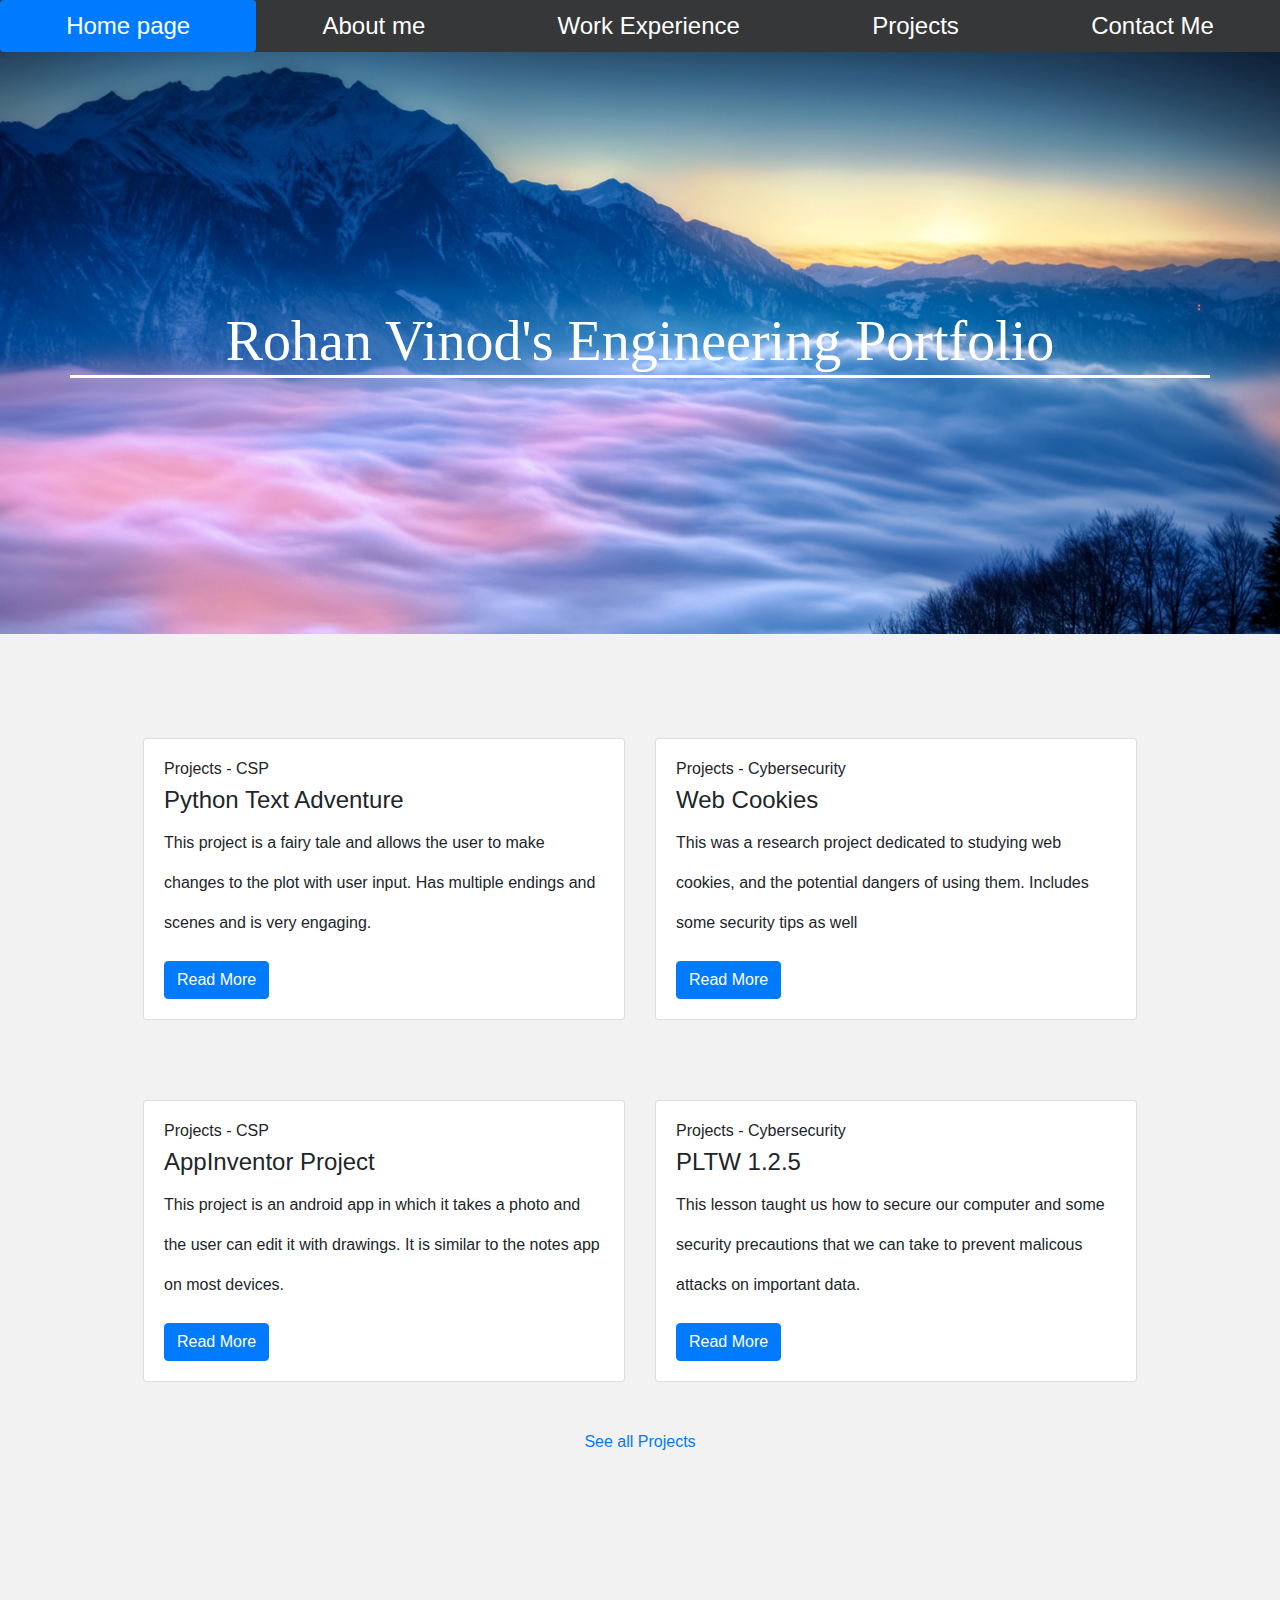
<file: index.html>
<!Doctype html>
<html>
    <head>
        <title></title>
         <link rel="stylesheet" href="bootstrap-4.1.2-dist/css/bootstrap.css" type="text/css" />
         <link rel="stylesheet" href="style.css" type="text/css" />
          <style>
         </style>
            </head>
                <body id="home" >
                    <ul class="nav nav-fill nav-pills justify-content-center">
                        <li class="nav-item">
                            <a class="nav-link active" href="index.html" style="color:white;">Home page</a>
                        </li>
                        <li class="nav-item">
                            <a class="nav-link" href="Vinod_aboutme.html" style="color:white;">About me</a>
                        </li>
                        <li class="nav-item">
                            <a class="nav-link" href="resume.html" style="color:white;">Work Experience</a>
                        </li>
                        <li class="nav-item">
                            <a class="nav-link" href="Vinod_Projects.html" style="color:white;">Projects</a>
                        </li>
                        <li class="nav-item">
                            <a class="nav-link" href="contactme.html" style="color:white;">Contact Me</a>
                        </li>
                    </ul>
                    <h1 class="container title-part2">
                    Rohan Vinod's Engineering Portfolio
                    </h1>
                <section class = "home" style="background-color: #f2f2f2; padding-bottom: 10%; padding-top: 5%">
            <div class = "container">
                <br>
                <div class="row">
                    <div class="col-sm-6" data-aos="fade-up" data-aos-duration="1500"> 
                        <div class="card flex-sm-row">
                            <div class="card-body">
                                <strong>
                                <h6>Projects - CSP</h6> 
                                <h4>Python Text Adventure</h4>
                                <h5></h5>
                                 </strong>
                                <p>This project is a fairy tale and allows the user to make changes to the plot with user input. Has multiple endings and scenes and is very engaging. </p>
                                <a href="#"  class="btn btn-primary">Read More</a> <!--button linked to projects page-->
                            </div>
                            
                            <a href="Vinod_Projects.html" class="stretched-link"></a>
                            <div class="overlay"></div>
                        </div>
                    </div>
                    <div class="col-sm-6" data-aos="fade-up" data-aos-duration="1500">
                        <div class="card flex-sm-row"> 
                            <div class="card-body"> 
                                <strong>
                                <h6>Projects - Cybersecurity</h6>
                                <h4>Web Cookies</h4>
                                <h5></h5>
                                </strong>
                                <p>This was a research project dedicated to studying web cookies, and the potential dangers of using them. Includes some security tips as well</p>
                                <a href="#" class="btn btn-primary">Read More</a> 
                          </div>
                            
                            <a href="Vinod_Projects.html" class="stretched-link"></a>
                            <div class="overlay"></div>
                        </div>
                    </div>
                </div>
            </div>
            <br>
            <div class = "container">
                <br>
                <div class="row">
                    <div class="col-sm-6" data-aos="fade-up" data-aos-duration="1500"> 
                        <div class="card flex-sm-row">
                            <div class="card-body">
                                <strong>
                                <h6>Projects - CSP</h6> 
                                <h4>AppInventor Project</h4>
                                <h5></h5>
                                 </strong>
                                <p>This project is an android app in which it takes a photo and the user can edit it with drawings. It is similar to the notes app on most devices.
                                </p>
                                <a href="#"  class="btn btn-primary">Read More</a> 
                            </div>
                            
                            <a href="Vinod_Projects.html" class="stretched-link"></a>
                            <div class="overlay"></div>
                        </div>
                    </div>
                    <div class="col-sm-6" data-aos="fade-up" data-aos-duration="1500">
                        <div class="card flex-sm-row"> 
                            <div class="card-body"> 
                                <strong>
                                <h6>Projects - Cybersecurity</h6>
                                <h4>PLTW 1.2.5 </h4>
                                <h5></h5>
                                </strong>
                                <p>This lesson taught us how to secure our computer and some security precautions that we can take to prevent malicous attacks on important data.</p>
                                <a href="#" class="btn btn-primary">Read More</a> 
                            </div>
                          
                            
                            <a href="Vinod_Projects.html" class="stretched-link"></a>
                            <div class="overlay"></div>
                        </div>
                    </div>
                </div>
            </div>
            <br>
            <p style="text-align:center;" data-aos="fade-up" data-aos-duration="1500">
                <a href="Vinod_Projects.html" class="button2" style="text-decoration: none;">See all Projects</a>
            </p>
        </section>

        
            
    </body>
</html>
</file>
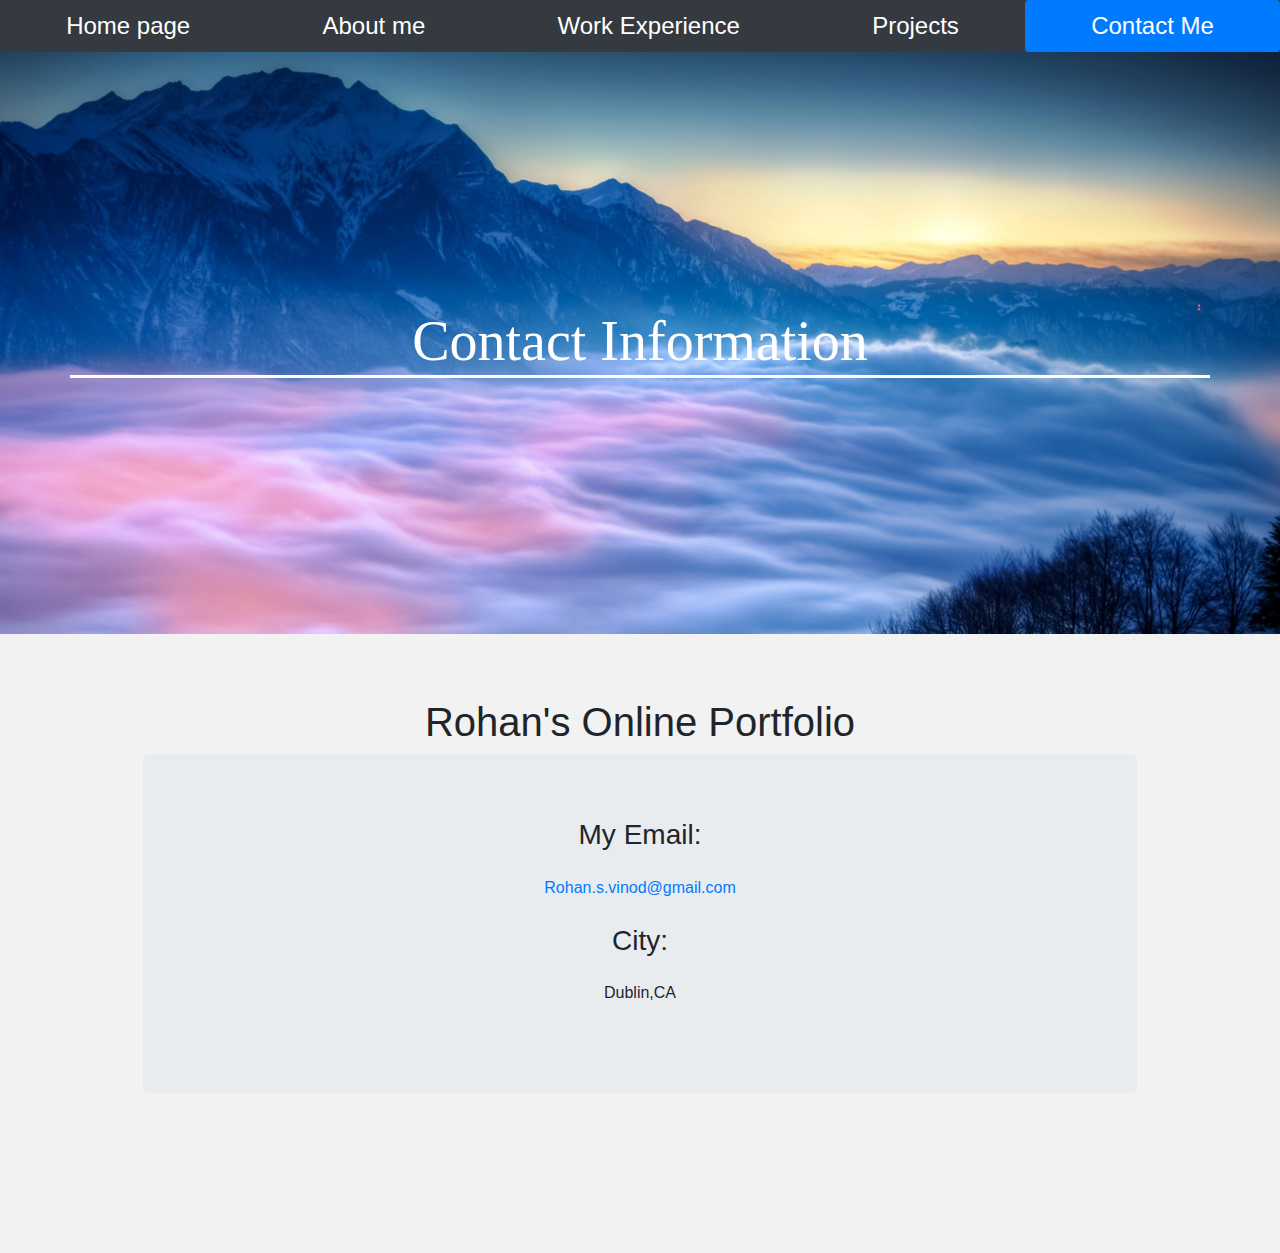
<file: contactme.html>
<!Doctype html>
<html>
    <head>
        <title></title>
         <link rel="stylesheet" href="bootstrap-4.1.2-dist/css/bootstrap.css" type="text/css" />
         <link rel="stylesheet" href="style.css" type="text/css" />
          <style>
         </style>
            </head>
                <body id="home">
                    <ul class="nav bg-dark nav-pills nav-fill">
                        <li class="nav-item">
                            <a class="nav-link" href="index.html" style="color:white;">Home page</a>
                        </li>
                        <li class="nav-item">
                            <a class="nav-link" href="Vinod_aboutme.html" style="color:white;">About me</a>
                        </li>
                        <li class="nav-item">
                            <a class="nav-link" href="resume.html" style="color:white;">Work Experience</a>
                        </li>
                        <li class="nav-item">
                            <a class="nav-link" href="Vinod_Projects.html" style="color:white;">Projects</a>
                        </li>
                        <li class="nav-item">
                            <a class="nav-link active" href="contactme.html" style="color:white;">Contact Me</a>
                        </li>
                    </ul>
                <h1 class="container title-part2">
                     Contact Information
                    </h1>
                <section class = "home" style="background-color: #f2f2f2; padding-bottom: 10%; padding-top: 5%">
            <div class = "container">
                 <h1 style="text-align:center;font-family: 'Dosis', sans-serif;">
                    Rohan's Online Portfolio
                </h1>
             <div class="jumbotron">
            <div class="row">
        </div>
        
        <h3><center>My Email:</center></h3>
        <p><center><a href="mailto:Rohan.s.vinod@gmail.com">Rohan.s.vinod@gmail.com</a></center></p>
        <h3><center>City:</center></h3>
        <p><center>Dublin,CA</center></p>
         
            </div>
        </html>
</file>
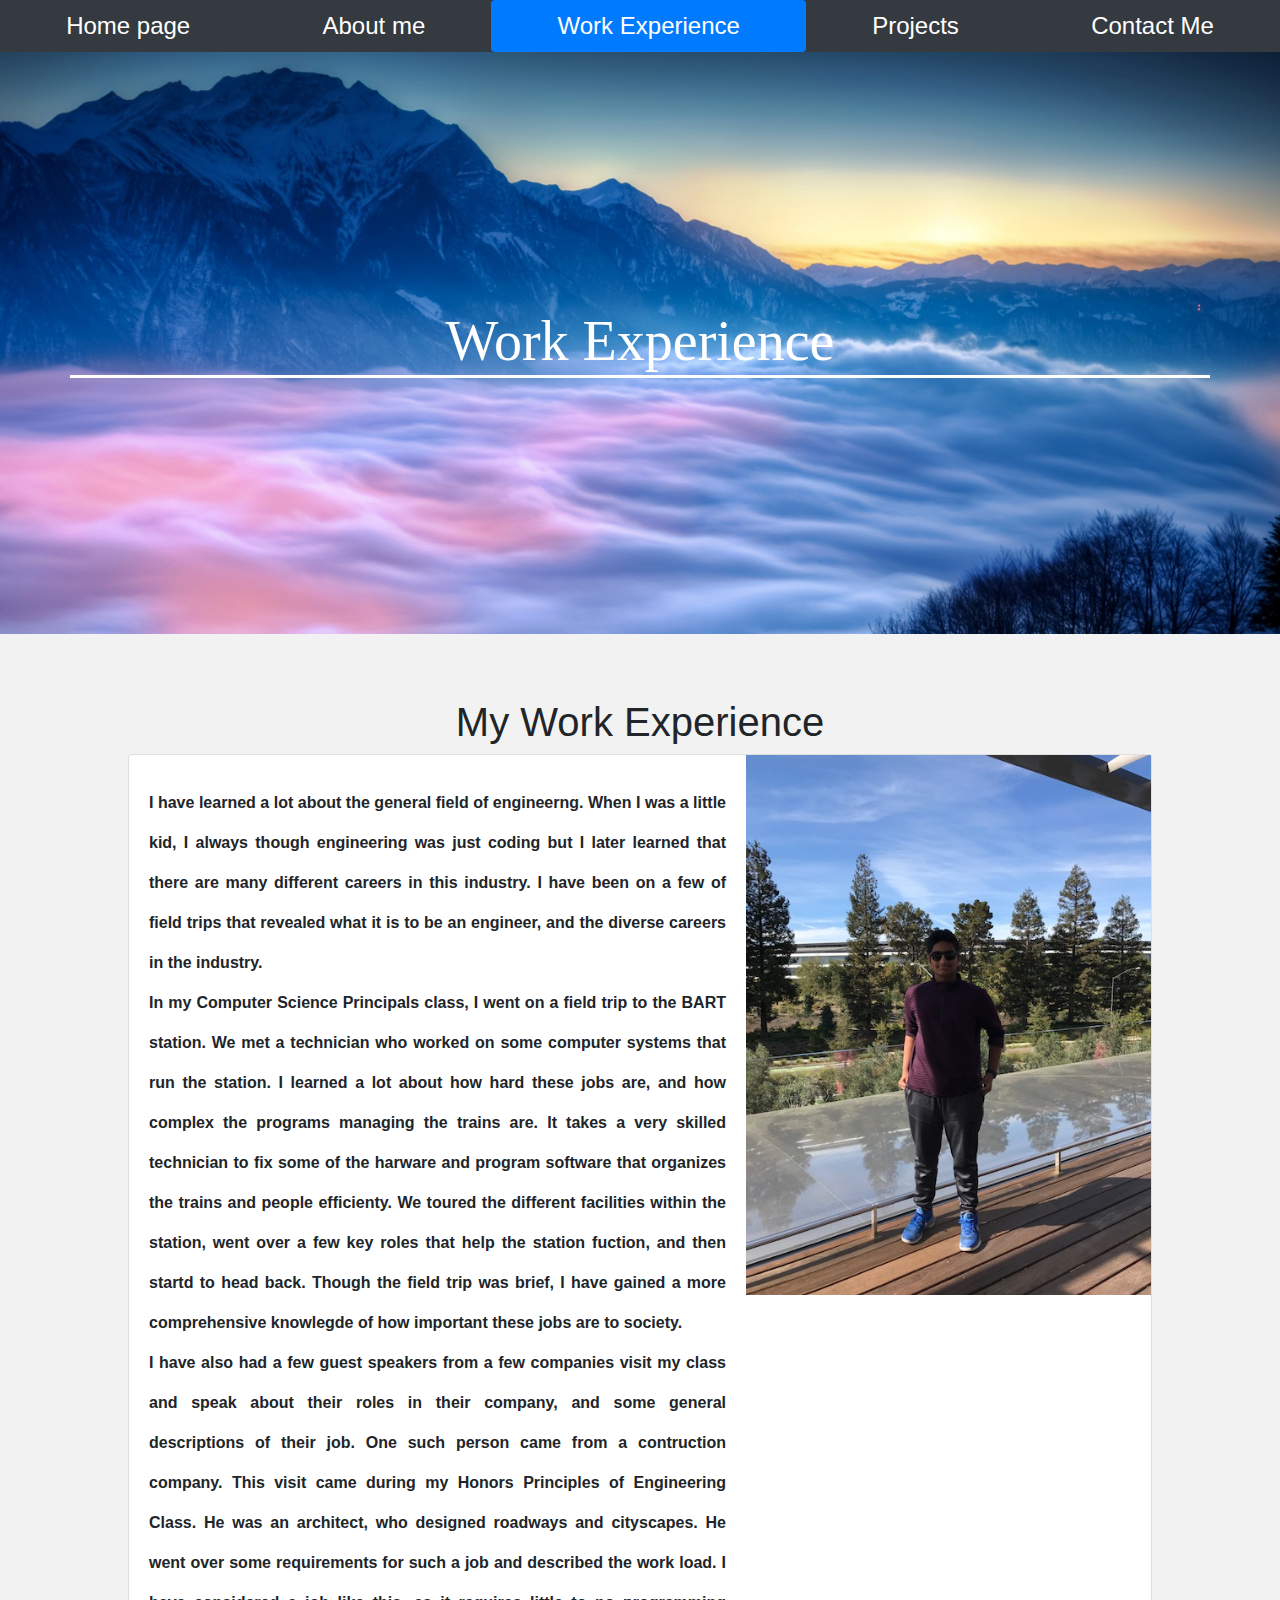
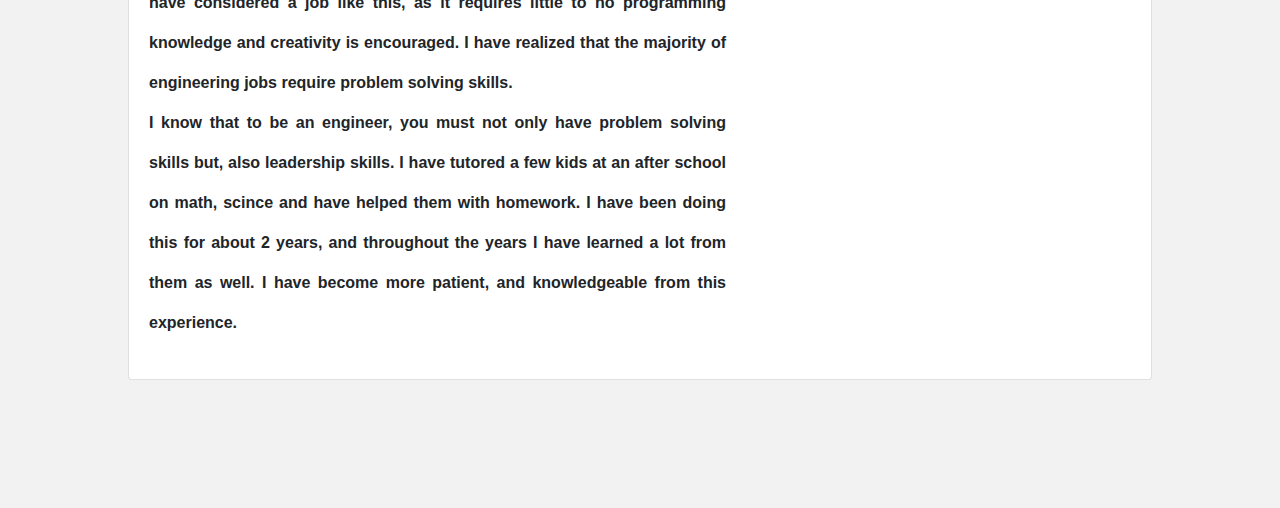
<file: resume.html>
<html>
    <head>
        <title></title>
         <link rel="stylesheet" href="bootstrap-4.1.2-dist/css/bootstrap.css" type="text/css" />
         <link rel="stylesheet" href="style.css" type="text/css" />
          <style>
         </style>
            </head>
                <body id="aboutme">
                    <ul class="nav bg-dark nav-pills nav-fill">
                        <li class="nav-item">
                            <a class="nav-link " href="index.html" style="color:white;">Home page</a>
                        </li>
                        <li class="nav-item">
                            <a class="nav-link" href="Vinod_aboutme.html" style="color:white;">About me</a>
                        </li>
                        <li class="nav-item">
                            <a class="nav-link active" href="resume.html" style="color:white;">Work Experience</a>
                        </li>
                        <li class="nav-item">
                            <a class="nav-link" href="Vinod_Projects.html" style="color:white;">Projects</a>
                        </li>
                        <li class="nav-item">
                            <a class="nav-link" href="contactme.html" style="color:white;">Contact Me</a>
                        </li>
                    </ul>
                <h1 class="container title-part2">
                    Work Experience
                    </h1>
                <section class = "home" style="background-color: #f2f2f2; padding-bottom: 10%; padding-top: 5%">
            <div class = "container">
                 <h1 style="text-align:center;font-family: 'Dosis', sans-serif;">
                    My Work Experience
                </h1>
       
            
               
                    </div>
            
        
           
                </div>
                
            
              
                 
            </div>
        </div>
        </body>
        </body>
        </body>
         <div class="row">
                    <div class="col-sm-12"> 
                        <div class="card flex-sm-row">
                            <div class="card-body">
                                <strong>
                                <h6></h6> 
                                <h4></h4>
                                            <p align = "justify">I have learned a lot about the general field of engineerng. When I was a little kid, I always though engineering was just coding but I later learned that there are many different careers in this industry. I have been on a few of field trips that revealed what it is to be an engineer, and the diverse careers in the industry.<br> 
                                              In my Computer Science Principals class, I went on a field trip to the BART station. We met a technician who worked on some computer systems that run the station.  I learned a lot about how hard these jobs are, and how complex the programs managing the trains are. It takes a very skilled technician to fix some of the harware and program software that organizes the trains and people efficienty. We toured the different facilities within the station, went over a few key roles that help the station fuction, and then startd to head back. Though the field trip was brief, I have gained a more comprehensive knowlegde of how important these jobs are to society.<br>
                                              I have also had a few guest speakers from a few companies visit my class and speak about their roles in their company, and some general descriptions of their job. One such person came from a contruction company. This visit came during my Honors Principles of Engineering Class. He was an architect, who designed roadways and cityscapes. He went over some requirements for such a job and described the work load. I have considered a job like this, as it requires little to no programming knowledge and creativity is encouraged. I have realized that the majority of engineering jobs require problem solving skills. <br>
                                              I know that to be an engineer, you must not only have problem solving skills but, also leadership skills. I have tutored a few kids at an after school on math, scince and have helped them with homework. I have been doing this for about 2 years, and throughout the years I have learned a lot from them as well. I have become more patient, and knowledgeable from this experience.      </h5>
                                 </strong>
                                <p></p>
                                
                            </div>
                            <img src="Images/IMG_1989.jpg" class="card-img-right float-right" style='max-width:440px; max-height:540px'>
                        </div>
                    </div>
        </div>
        <body>
            
</html>
</file>
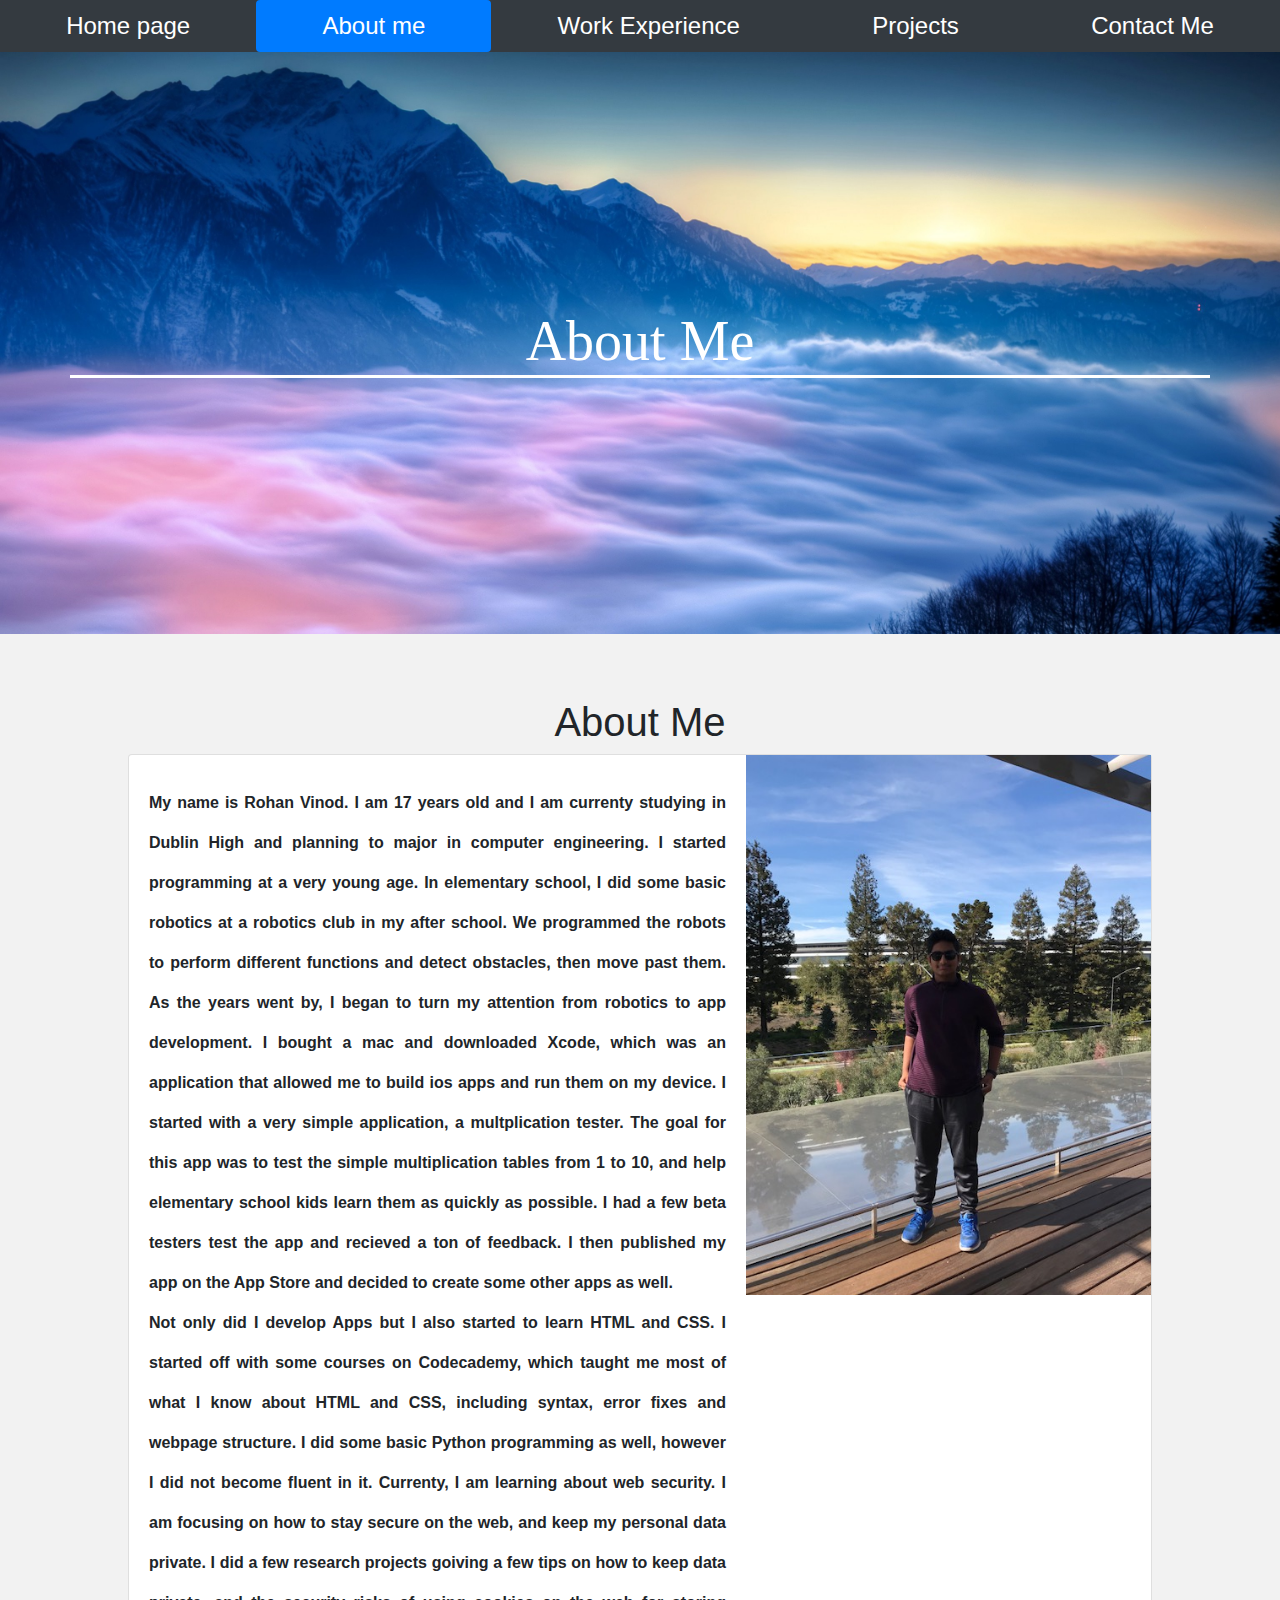
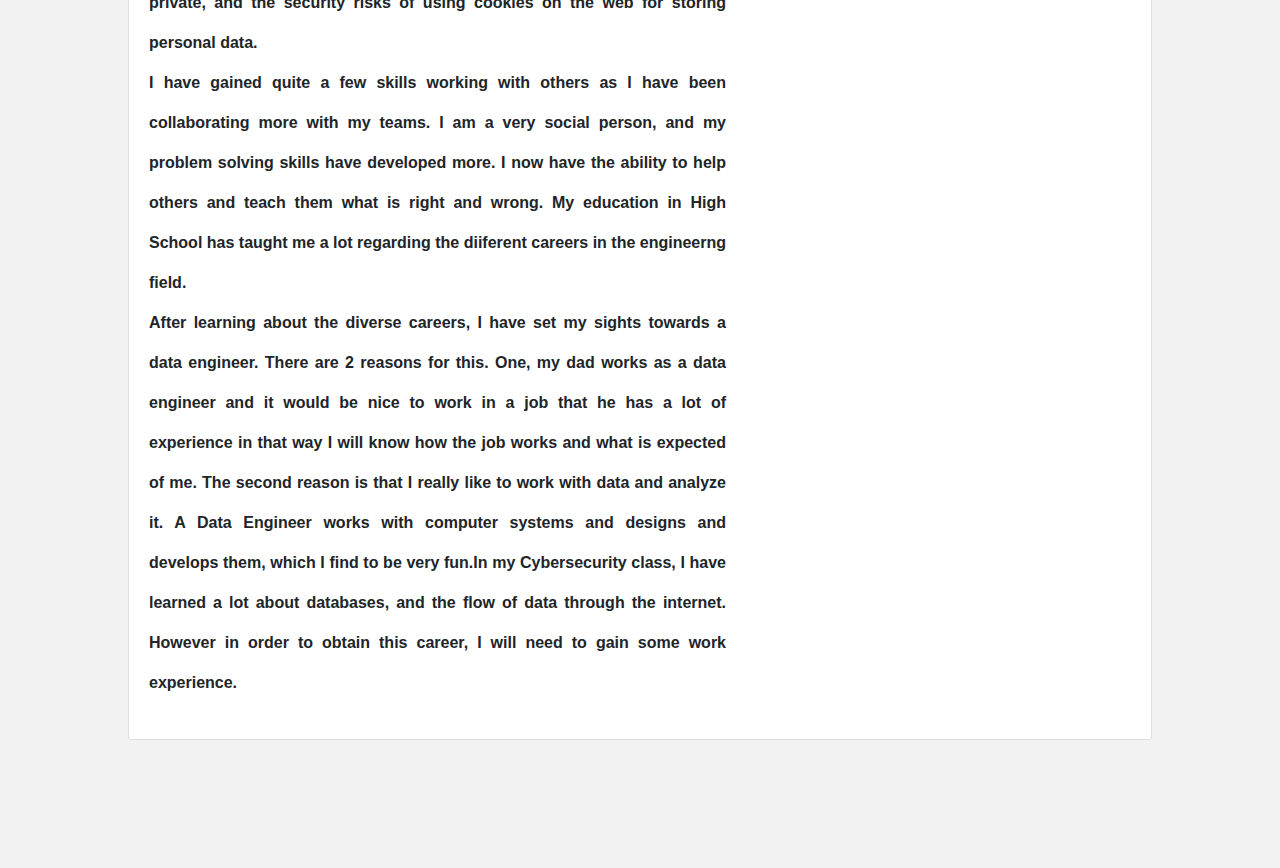
<file: Vinod_aboutme.html>
<html>
    <head>
        <title></title>
         <link rel="stylesheet" href="bootstrap-4.1.2-dist/css/bootstrap.css" type="text/css" />
         <link rel="stylesheet" href="style.css" type="text/css" />
          <style>
         </style>
            </head>
                <body id="aboutme">
                    <ul class="nav bg-dark nav-pills nav-fill">
                        <li class="nav-item">
                            <a class="nav-link " href="index.html" style="color:white;">Home page</a>
                        </li>
                        <li class="nav-item">
                            <a class="nav-link active" href="Vinod_aboutme.html" style="color:white;">About me</a>
                        </li>
                        <li class="nav-item">
                            <a class="nav-link" href="resume.html" style="color:white;">Work Experience</a>
                        </li>
                        <li class="nav-item">
                            <a class="nav-link" href="Vinod_Projects.html" style="color:white;">Projects</a>
                        </li>
                        <li class="nav-item">
                            <a class="nav-link" href="contactme.html" style="color:white;">Contact Me</a>
                        </li>
                    </ul>
                <h1 class="container title-part2">
                    About Me
                    </h1>
                <section class = "home" style="background-color: #f2f2f2; padding-bottom: 10%; padding-top: 5%">
            <div class = "container">
                 <h1 style="text-align:center;font-family: 'Dosis', sans-serif;">
                    About Me
                </h1>
       
            
               
                    </div>
            
        
           
                </div>
                
            
              
                 
            </div>
        </div>
        </body>
        </body>
        </body>
         <div class="row">
                    <div class="col-sm-12"> 
                        <div class="card flex-sm-row">
                            <div class="card-body">
                                <strong>
                                <h6></h6> 
                                <h4></h4>
                                            <p align="justify">My name is Rohan Vinod. I am 17 years old and I am currenty studying in Dublin High and planning to major in computer engineering. I started programming at a very young age. In elementary school, I did some basic robotics at a robotics club in my after school. We programmed the robots to perform different functions and detect obstacles, then move past them. As the years went by, I began to turn my attention from robotics to app development. I bought a mac and downloaded Xcode, which was an application that allowed me to build ios apps and run them on my device. I started with a very simple application, a multplication tester. The goal for this app was to test the simple multiplication tables from 1 to 10, and help elementary school kids learn them as quickly as possible. I had a few beta testers test the app and recieved a ton of feedback. I then published my app on the App Store and decided to create some other apps as well. <br>Not only did I develop Apps but I also started to learn HTML and CSS. I started off with some courses on Codecademy, which taught me most of what I know about HTML and CSS, including syntax, error fixes and webpage structure. I did some basic Python programming as well, however I did not become fluent in it. Currenty, I am learning about web security. I am focusing on how to stay secure on the web, and keep my personal data private. I did a few research projects goiving a few tips on how to keep data private, and the security risks of using cookies on the web for storing personal data.<br> I have gained quite a few skills working with others as I have been collaborating more with my teams. I am a very social person, and my problem solving skills have developed more. I now have the ability to help others and teach them what is right and wrong. My education in High School has taught me a lot regarding the diiferent careers in the engineerng field. <br>After learning about the diverse careers, I have set my sights towards a data engineer. There are 2 reasons for this. One, my dad works as a data engineer and it would be nice to work in a job that he has a lot of experience in that way I will know how the job works and what is expected of me. The second reason is that I really like to work with data and analyze it. A Data Engineer works with computer systems and designs and develops them, which I find to be very fun.In my Cybersecurity class, I have learned a lot about databases, and the flow of data through the internet.  However in order to obtain this career, I will need to gain some work experience.</h5>
                                 </strong>
                                <p></p>
                                
                            </div>
                            <img src="Images/IMG_1989.jpg" class="card-img-right float-right" style='max-width:440px; max-height:540px'>
                        </div>
                    </div>
        </div>
        <body>
            
</html>
</file>
<file: style.css>
.stretched-link::after {
    position: absolute;
    top: 0;
    right: 0;
    bottom: 0;
    left: 0;
    z-index: 1;
    pointer-events: auto;
    content: "";
    background-color: rgba(0,0,0,0);
}
.nav{
  background-color: #363738;
  color: White;
}
.nav-item{
  color: White;;
  font-size: 150%;
}
.nav-item:hover{
  color: rgba(255, 255, 255, 0.50);
}
.nav-link.active:hover{
  color: rgba(255, 255, 255, 0.50);
}
.overlay{
  position: absolute;
  top: 0;
  bottom: 0;
  left: 0;
  right: 0;
  height: 100%;
  width: 100%;
  opacity: 0;
  background-color: rgba(205, 205, 205, 0.8);
}
.card:hover .overlay{
    opacity: 1;
}
#home{
  background-image: url('Images/Wallpaper4.jpg');
  background-size: cover;
  background-attachment: fixed;
  background-position: center;
}
#aboutme{
  background-image: url('Images/Wallpaper4.jpg');
  background-size: cover;
  background-attachment: fixed;
  background-position: center;
}
#resume{
  background-image: url('Images/Resume.jpg');
  background-size: cover;
  background-attachment: fixed; 
  background-position: center;
}
#projects{
  background-image: url('Images/project.jpg');
  background-size: cover;
  background-attachment: fixed; 
  background-position: center;
}#contactme{
  background-image: url('Images/contactme.jpg');
  background-size: cover;
  background-attachment: fixed; 
  background-position: center;
}
.section{
  background-color: #f2f2f2;
  padding: 10%;
  line-height: 250%;
}
.home{
  background-color: #f2f2f2;
  padding: 10%;
  margin-top: 20%;
  line-height: 250%;
}
.section{
  background-color: #f2f2f2;
  padding: 10%;
  line-height: 250%;
}
.title-part2 {
  font-size: 350%;
  border-bottom-style: solid;
  font-family: "Open Sans Condensed", letterpress;
  margin-top: 20%;
  color: white;
  text-align: center;
}
</file>
